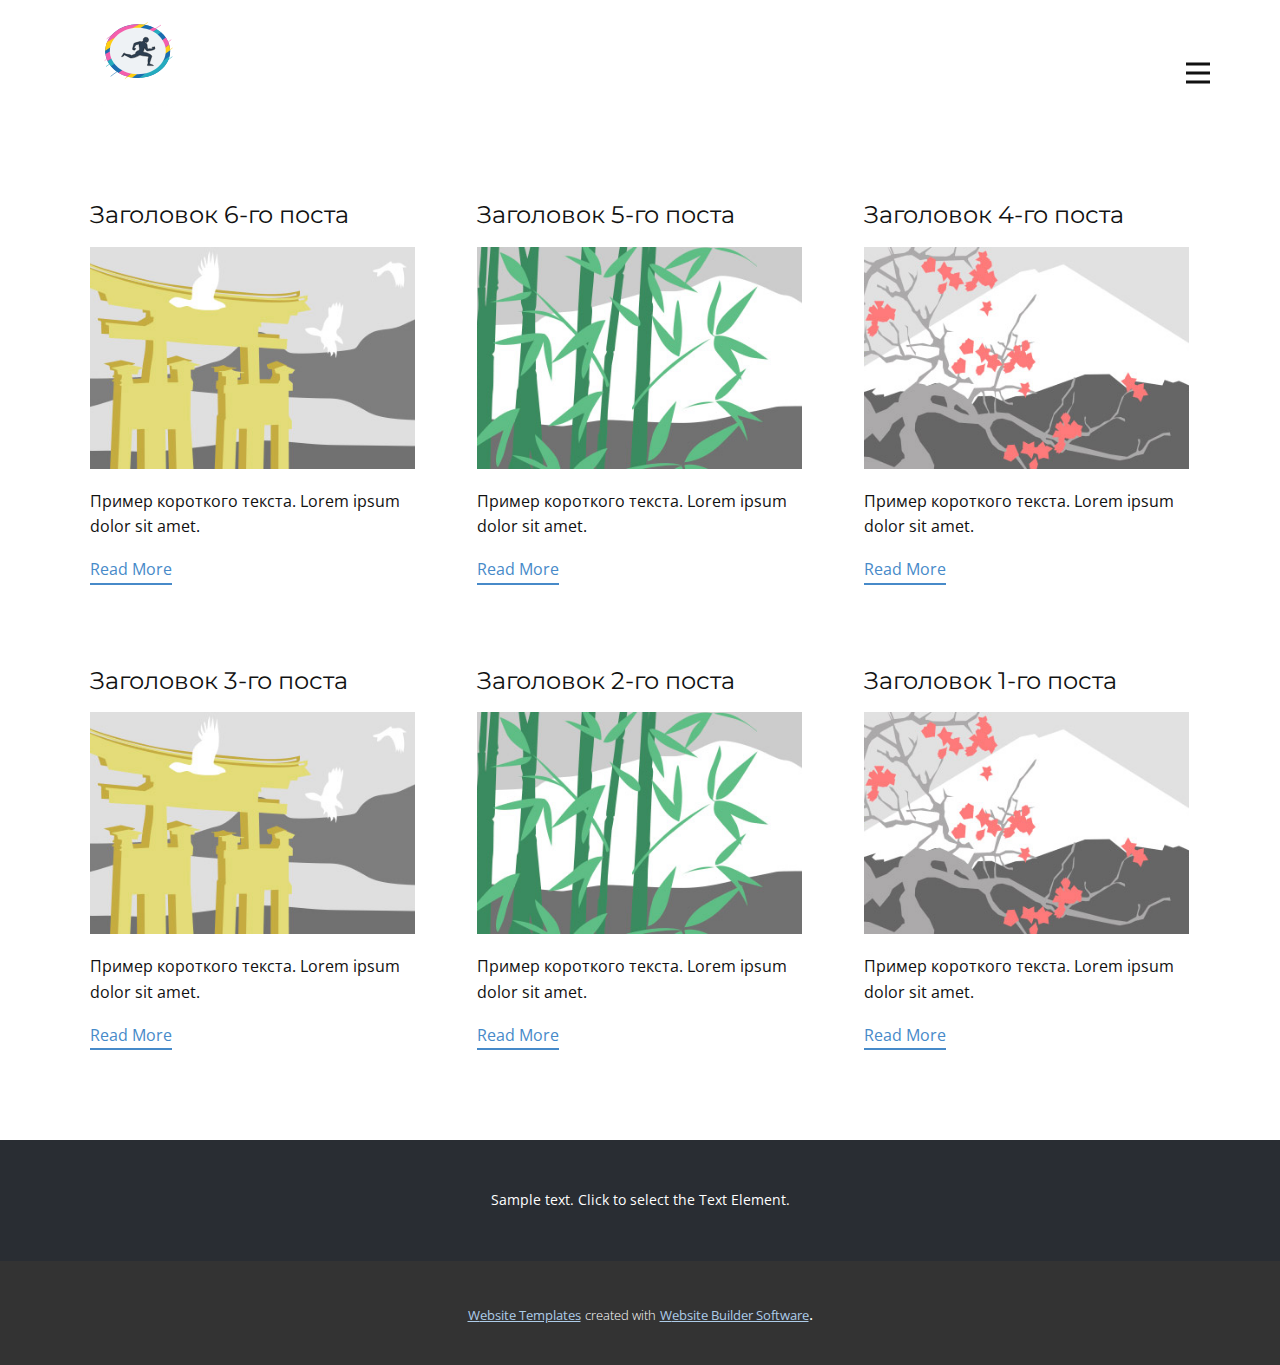
<file: blog/blog.html>
<!DOCTYPE html>
<html style="font-size: 16px;" lang="ru"><head>
    <meta name="viewport" content="width=device-width, initial-scale=1.0">
    <meta charset="utf-8">
    <meta name="keywords" content="">
    <meta name="description" content="">
    <title>Blog Template</title>
    <link rel="stylesheet" href="../nicepage.css" media="screen">
<link rel="stylesheet" href="../Blog-Template.css" media="screen">
    <script class="u-script" type="text/javascript" src="../jquery-1.9.1.min.js" defer=""></script>
    <script class="u-script" type="text/javascript" src="../nicepage.js" defer=""></script>
    <meta name="generator" content="Nicepage 5.12.8, nicepage.com">
    <link id="u-theme-google-font" rel="stylesheet" href="https://fonts.googleapis.com/css?family=Montserrat:100,100i,200,200i,300,300i,400,400i,500,500i,600,600i,700,700i,800,800i,900,900i|Open+Sans:300,300i,400,400i,500,500i,600,600i,700,700i,800,800i">
    
    
    <script type="application/ld+json">{
		"@context": "http://schema.org",
		"@type": "Organization",
		"name": "",
		"logo": "images/Component5.svg"
}</script>
    <meta name="theme-color" content="#478ac9">
  <meta data-intl-tel-input-cdn-path="intlTelInput/"></head>
  <body class="u-body u-xl-mode" data-lang="ru"><header class="u-clearfix u-header u-header" id="sec-176e"><div class="u-clearfix u-sheet u-sheet-1">
        <a href="https://nicepage.com" class="u-image u-logo u-image-1" data-image-width="183" data-image-height="114">
          <img src="../images/Component5.svg" class="u-logo-image u-logo-image-1">
        </a>
        <nav class="u-menu u-menu-hamburger u-offcanvas u-menu-1" data-responsive-from="XL">
          <div class="menu-collapse" style="font-size: 1rem; letter-spacing: 0px; font-weight: 700; text-transform: uppercase;">
            <a class="u-button-style u-custom-active-border-color u-custom-border u-custom-border-color u-custom-borders u-custom-hover-border-color u-custom-left-right-menu-spacing u-custom-padding-bottom u-custom-text-active-color u-custom-text-color u-custom-text-hover-color u-custom-top-bottom-menu-spacing u-nav-link u-text-active-palette-1-base u-text-hover-palette-2-base" href="#">
              <svg class="u-svg-link" viewBox="0 0 24 24"><use xlink:href="#menu-hamburger"></use></svg>
              <svg class="u-svg-content" version="1.1" id="menu-hamburger" viewBox="0 0 16 16" x="0px" y="0px" xmlns:xlink="http://www.w3.org/1999/xlink" xmlns="http://www.w3.org/2000/svg"><g><rect y="1" width="16" height="2"></rect><rect y="7" width="16" height="2"></rect><rect y="13" width="16" height="2"></rect>
</g></svg>
            </a>
          </div>
          <div class="u-custom-menu u-nav-container">
            <ul class="u-nav u-spacing-30 u-unstyled u-nav-1"><li class="u-nav-item"><a class="u-border-2 u-border-active-palette-1-base u-border-hover-palette-1-light-1 u-border-no-left u-border-no-right u-border-no-top u-button-style u-nav-link u-text-active-grey-90 u-text-grey-90 u-text-hover-grey-90" href="#" style="padding: 10px 0px;">Home</a>
</li></ul>
          </div>
          <div class="u-custom-menu u-nav-container-collapse">
            <div class="u-black u-container-style u-inner-container-layout u-opacity u-opacity-95 u-sidenav">
              <div class="u-inner-container-layout u-sidenav-overflow">
                <div class="u-menu-close"></div>
                <ul class="u-align-center u-nav u-popupmenu-items u-unstyled u-nav-2"><li class="u-nav-item"><a class="u-button-style u-nav-link" href="#">Home</a>
</li></ul>
              </div>
            </div>
            <div class="u-black u-menu-overlay u-opacity u-opacity-70"></div>
          </div>
        </nav>
      </div></header>
    <section class="u-clearfix u-section-1" id="sec-5662">
      <div class="u-clearfix u-sheet u-valign-middle u-sheet-1"><!--blog--><!--blog_options_json--><!--{"type":"Recent","source":"","tags":"","count":""}--><!--/blog_options_json-->
        <div class="u-blog u-expanded-width u-repeater u-repeater-1"><!--blog_post-->
          <div class="u-blog-post u-container-style u-repeater-item u-white u-repeater-item-1">
            <div class="u-container-layout u-similar-container u-valign-top u-container-layout-1"><!--blog_post_header-->
              <h4 class="u-blog-control u-text u-text-1">
                <a class="u-post-header-link" href="../blog/пост-5.html">Заголовок 6-го поста</a>
              </h4><!--/blog_post_header--><!--blog_post_image-->
              <a class="u-post-header-link" href="../blog/пост-5.html"><img alt="" class="u-blog-control u-expanded-width u-image u-image-default u-image-1" src="../images/8ad73f3c.jpeg"></a><!--/blog_post_image--><!--blog_post_content-->
              <div class="u-blog-control u-post-content u-text u-text-2 fr-view">Пример короткого текста. Lorem ipsum dolor sit amet.</div><!--/blog_post_content--><!--blog_post_readmore-->
              <a href="../blog/пост-5.html" class="u-blog-control u-border-2 u-border-palette-1-base u-btn u-btn-rectangle u-button-style u-none u-btn-1"><!--blog_post_readmore_content--><!--options_json--><!--{"content":"Read More","defaultValue":"Читать дальше"}--><!--/options_json-->Read More<!--/blog_post_readmore_content--></a><!--/blog_post_readmore-->
            </div>
          </div><div class="u-blog-post u-container-style u-repeater-item u-video-cover u-white">
            <div class="u-container-layout u-similar-container u-valign-top u-container-layout-2"><!--blog_post_header-->
              <h4 class="u-blog-control u-text u-text-3">
                <a class="u-post-header-link" href="../blog/пост-4.html">Заголовок 5-го поста</a>
              </h4><!--/blog_post_header--><!--blog_post_image-->
              <a class="u-post-header-link" href="../blog/пост-4.html"><img alt="" class="u-blog-control u-expanded-width u-image u-image-default u-image-2" src="../images/68f64b9d.jpeg"></a><!--/blog_post_image--><!--blog_post_content-->
              <div class="u-blog-control u-post-content u-text u-text-4 fr-view">Пример короткого текста. Lorem ipsum dolor sit amet.</div><!--/blog_post_content--><!--blog_post_readmore-->
              <a href="../blog/пост-4.html" class="u-blog-control u-border-2 u-border-palette-1-base u-btn u-btn-rectangle u-button-style u-none u-btn-2"><!--blog_post_readmore_content--><!--options_json--><!--{"content":"Read More","defaultValue":"Читать дальше"}--><!--/options_json-->Read More<!--/blog_post_readmore_content--></a><!--/blog_post_readmore-->
            </div>
          </div><div class="u-blog-post u-container-style u-repeater-item u-video-cover u-white">
            <div class="u-container-layout u-similar-container u-valign-top u-container-layout-3"><!--blog_post_header-->
              <h4 class="u-blog-control u-text u-text-5">
                <a class="u-post-header-link" href="../blog/пост-3.html">Заголовок 4-го поста</a>
              </h4><!--/blog_post_header--><!--blog_post_image-->
              <a class="u-post-header-link" href="../blog/пост-3.html"><img alt="" class="u-blog-control u-expanded-width u-image u-image-default u-image-3" src="../images/0fd3416c.jpeg"></a><!--/blog_post_image--><!--blog_post_content-->
              <div class="u-blog-control u-post-content u-text u-text-6 fr-view">Пример короткого текста. Lorem ipsum dolor sit amet.</div><!--/blog_post_content--><!--blog_post_readmore-->
              <a href="../blog/пост-3.html" class="u-blog-control u-border-2 u-border-palette-1-base u-btn u-btn-rectangle u-button-style u-none u-btn-3"><!--blog_post_readmore_content--><!--options_json--><!--{"content":"Read More","defaultValue":"Читать дальше"}--><!--/options_json-->Read More<!--/blog_post_readmore_content--></a><!--/blog_post_readmore-->
            </div>
          </div><div class="u-blog-post u-container-style u-repeater-item u-white u-repeater-item-1">
            <div class="u-container-layout u-similar-container u-valign-top u-container-layout-1"><!--blog_post_header-->
              <h4 class="u-blog-control u-text u-text-1">
                <a class="u-post-header-link" href="../blog/пост-2.html">Заголовок 3-го поста</a>
              </h4><!--/blog_post_header--><!--blog_post_image-->
              <a class="u-post-header-link" href="../blog/пост-2.html"><img alt="" class="u-blog-control u-expanded-width u-image u-image-default u-image-1" src="../images/8ad73f3c.jpeg"></a><!--/blog_post_image--><!--blog_post_content-->
              <div class="u-blog-control u-post-content u-text u-text-2 fr-view">Пример короткого текста. Lorem ipsum dolor sit amet.</div><!--/blog_post_content--><!--blog_post_readmore-->
              <a href="../blog/пост-2.html" class="u-blog-control u-border-2 u-border-palette-1-base u-btn u-btn-rectangle u-button-style u-none u-btn-1"><!--blog_post_readmore_content--><!--options_json--><!--{"content":"Read More","defaultValue":"Читать дальше"}--><!--/options_json-->Read More<!--/blog_post_readmore_content--></a><!--/blog_post_readmore-->
            </div>
          </div><div class="u-blog-post u-container-style u-repeater-item u-video-cover u-white">
            <div class="u-container-layout u-similar-container u-valign-top u-container-layout-2"><!--blog_post_header-->
              <h4 class="u-blog-control u-text u-text-3">
                <a class="u-post-header-link" href="../blog/пост-1.html">Заголовок 2-го поста</a>
              </h4><!--/blog_post_header--><!--blog_post_image-->
              <a class="u-post-header-link" href="../blog/пост-1.html"><img alt="" class="u-blog-control u-expanded-width u-image u-image-default u-image-2" src="../images/68f64b9d.jpeg"></a><!--/blog_post_image--><!--blog_post_content-->
              <div class="u-blog-control u-post-content u-text u-text-4 fr-view">Пример короткого текста. Lorem ipsum dolor sit amet.</div><!--/blog_post_content--><!--blog_post_readmore-->
              <a href="../blog/пост-1.html" class="u-blog-control u-border-2 u-border-palette-1-base u-btn u-btn-rectangle u-button-style u-none u-btn-2"><!--blog_post_readmore_content--><!--options_json--><!--{"content":"Read More","defaultValue":"Читать дальше"}--><!--/options_json-->Read More<!--/blog_post_readmore_content--></a><!--/blog_post_readmore-->
            </div>
          </div><div class="u-blog-post u-container-style u-repeater-item u-video-cover u-white">
            <div class="u-container-layout u-similar-container u-valign-top u-container-layout-3"><!--blog_post_header-->
              <h4 class="u-blog-control u-text u-text-5">
                <a class="u-post-header-link" href="../blog/пост.html">Заголовок 1-го поста</a>
              </h4><!--/blog_post_header--><!--blog_post_image-->
              <a class="u-post-header-link" href="../blog/пост.html"><img alt="" class="u-blog-control u-expanded-width u-image u-image-default u-image-3" src="../images/0fd3416c.jpeg"></a><!--/blog_post_image--><!--blog_post_content-->
              <div class="u-blog-control u-post-content u-text u-text-6 fr-view">Пример короткого текста. Lorem ipsum dolor sit amet.</div><!--/blog_post_content--><!--blog_post_readmore-->
              <a href="../blog/пост.html" class="u-blog-control u-border-2 u-border-palette-1-base u-btn u-btn-rectangle u-button-style u-none u-btn-3"><!--blog_post_readmore_content--><!--options_json--><!--{"content":"Read More","defaultValue":"Читать дальше"}--><!--/options_json-->Read More<!--/blog_post_readmore_content--></a><!--/blog_post_readmore-->
            </div>
          </div><!--/blog_post--><!--blog_post-->
          <!--/blog_post--><!--blog_post-->
          <!--/blog_post-->
        </div><!--/blog-->
      </div>
    </section>
    
    
    <footer class="u-align-center u-clearfix u-footer u-palette-5-dark-3 u-footer" id="sec-6a02"><div class="u-clearfix u-sheet u-sheet-1">
        <p class="u-small-text u-text u-text-variant u-text-1">Sample text. Click to select the Text Element.</p>
      </div></footer>
    <section class="u-backlink u-clearfix u-grey-80">
      <a class="u-link" href="https://nicepage.com/website-templates" target="_blank">
        <span>Website Templates</span>
      </a>
      <p class="u-text">
        <span>created with</span>
      </p>
      <a class="u-link" href="" target="_blank">
        <span>Website Builder Software</span>
      </a>. 
    </section>
  
</body></html>
</file>
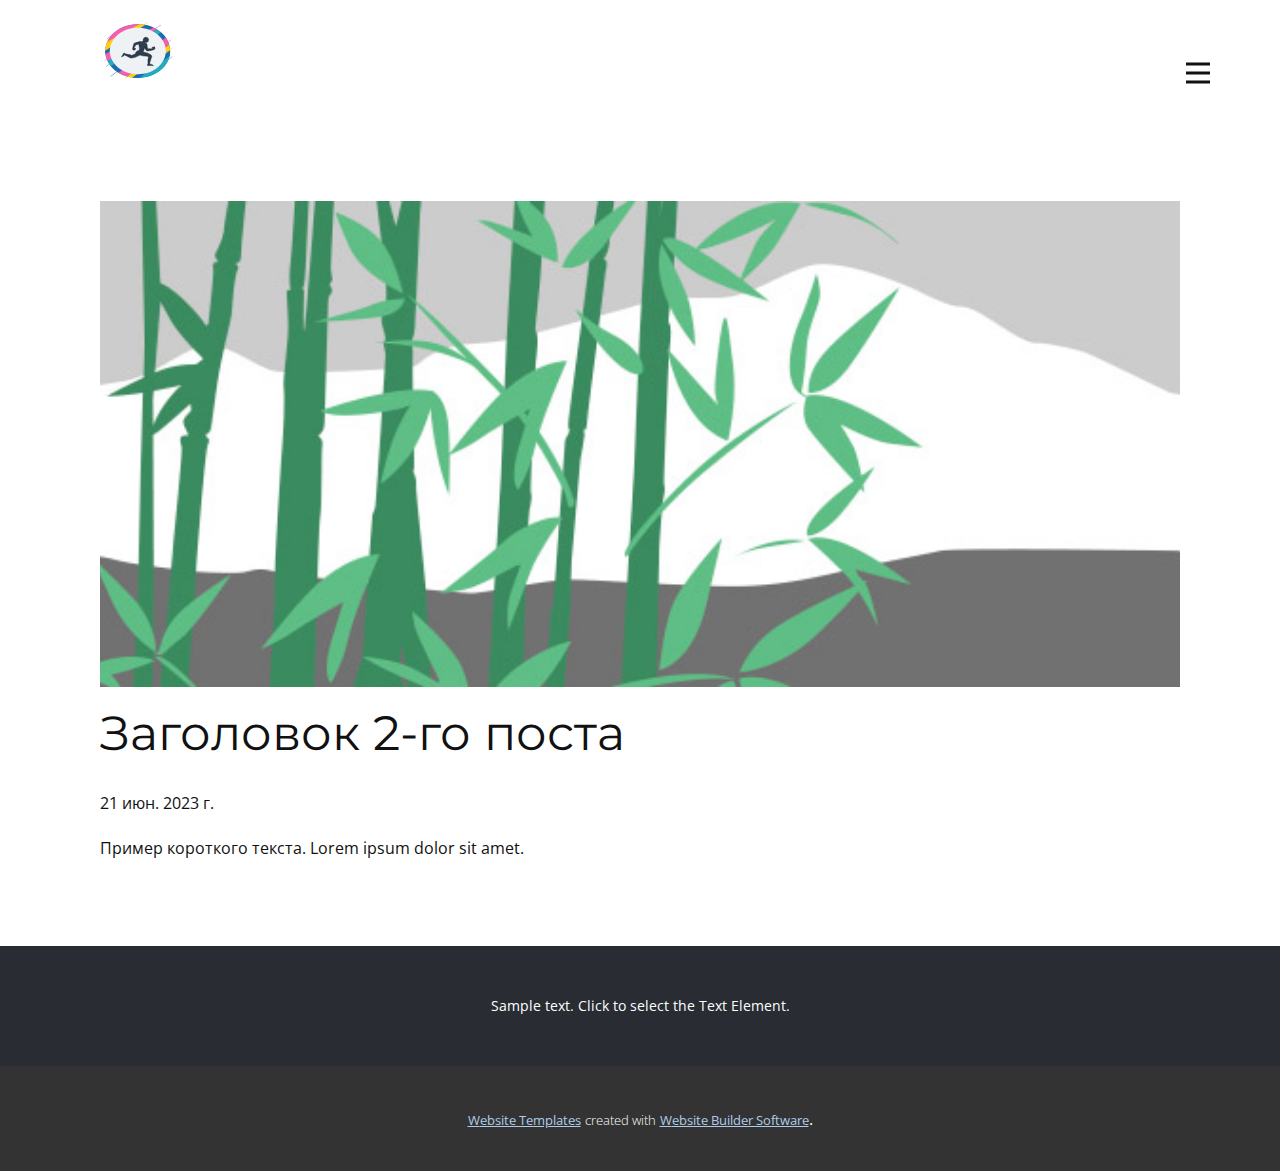
<file: blog/пост-1.html>
<!DOCTYPE html>
<html style="font-size: 16px;" lang="ru"><head>
    <meta name="viewport" content="width=device-width, initial-scale=1.0">
    <meta charset="utf-8">
    <meta name="keywords" content="Заголовок 1-го поста">
    <meta name="description" content="">
    <title>Заголовок 2-го поста</title>
    <link rel="stylesheet" href="../nicepage.css" media="screen">
<link rel="stylesheet" href="../Post-Template.css" media="screen">
    <script class="u-script" type="text/javascript" src="../jquery-1.9.1.min.js" defer=""></script>
    <script class="u-script" type="text/javascript" src="../nicepage.js" defer=""></script>
    <meta name="generator" content="Nicepage 5.12.8, nicepage.com">
    <link id="u-theme-google-font" rel="stylesheet" href="https://fonts.googleapis.com/css?family=Montserrat:100,100i,200,200i,300,300i,400,400i,500,500i,600,600i,700,700i,800,800i,900,900i|Open+Sans:300,300i,400,400i,500,500i,600,600i,700,700i,800,800i">
    
    
    <script type="application/ld+json">{
		"@context": "http://schema.org",
		"@type": "Organization",
		"name": "",
		"logo": "images/Component5.svg"
}</script>
    <meta name="theme-color" content="#478ac9">
  <meta data-intl-tel-input-cdn-path="intlTelInput/"></head>
  <body class="u-body u-xl-mode" data-lang="ru"><header class="u-clearfix u-header u-header" id="sec-176e"><div class="u-clearfix u-sheet u-sheet-1">
        <a href="https://nicepage.com" class="u-image u-logo u-image-1" data-image-width="183" data-image-height="114">
          <img src="../images/Component5.svg" class="u-logo-image u-logo-image-1">
        </a>
        <nav class="u-menu u-menu-hamburger u-offcanvas u-menu-1" data-responsive-from="XL">
          <div class="menu-collapse" style="font-size: 1rem; letter-spacing: 0px; font-weight: 700; text-transform: uppercase;">
            <a class="u-button-style u-custom-active-border-color u-custom-border u-custom-border-color u-custom-borders u-custom-hover-border-color u-custom-left-right-menu-spacing u-custom-padding-bottom u-custom-text-active-color u-custom-text-color u-custom-text-hover-color u-custom-top-bottom-menu-spacing u-nav-link u-text-active-palette-1-base u-text-hover-palette-2-base" href="#">
              <svg class="u-svg-link" viewBox="0 0 24 24"><use xlink:href="#menu-hamburger"></use></svg>
              <svg class="u-svg-content" version="1.1" id="menu-hamburger" viewBox="0 0 16 16" x="0px" y="0px" xmlns:xlink="http://www.w3.org/1999/xlink" xmlns="http://www.w3.org/2000/svg"><g><rect y="1" width="16" height="2"></rect><rect y="7" width="16" height="2"></rect><rect y="13" width="16" height="2"></rect>
</g></svg>
            </a>
          </div>
          <div class="u-custom-menu u-nav-container">
            <ul class="u-nav u-spacing-30 u-unstyled u-nav-1"><li class="u-nav-item"><a class="u-border-2 u-border-active-palette-1-base u-border-hover-palette-1-light-1 u-border-no-left u-border-no-right u-border-no-top u-button-style u-nav-link u-text-active-grey-90 u-text-grey-90 u-text-hover-grey-90" href="#" style="padding: 10px 0px;">Home</a>
</li></ul>
          </div>
          <div class="u-custom-menu u-nav-container-collapse">
            <div class="u-black u-container-style u-inner-container-layout u-opacity u-opacity-95 u-sidenav">
              <div class="u-inner-container-layout u-sidenav-overflow">
                <div class="u-menu-close"></div>
                <ul class="u-align-center u-nav u-popupmenu-items u-unstyled u-nav-2"><li class="u-nav-item"><a class="u-button-style u-nav-link" href="#">Home</a>
</li></ul>
              </div>
            </div>
            <div class="u-black u-menu-overlay u-opacity u-opacity-70"></div>
          </div>
        </nav>
      </div></header>
    <section class="u-align-center u-clearfix u-section-1" id="sec-5867">
      <div class="u-clearfix u-sheet u-valign-middle-md u-valign-middle-sm u-valign-middle-xs u-sheet-1"><!--post_details--><!--post_details_options_json--><!--{"source":""}--><!--/post_details_options_json--><!--blog_post-->
        <div class="u-container-style u-expanded-width u-post-details u-post-details-1">
          <div class="u-container-layout u-valign-middle u-container-layout-1"><!--blog_post_image-->
            <img alt="" class="u-blog-control u-expanded-width u-image u-image-default u-image-1" src="../images/68f64b9d.jpeg"><!--/blog_post_image--><!--blog_post_header-->
            <h2 class="u-blog-control u-text u-text-1">Заголовок 2-го поста</h2><!--/blog_post_header--><!--blog_post_metadata-->
            <div class="u-blog-control u-metadata u-metadata-1"><!--blog_post_metadata_date-->
              <span class="u-meta-date u-meta-icon">21 июн. 2023 г.</span><!--/blog_post_metadata_date--><!--blog_post_metadata_category-->
              <!--/blog_post_metadata_category--><!--blog_post_metadata_comments-->
              <!--/blog_post_metadata_comments-->
            </div><!--/blog_post_metadata--><!--blog_post_content-->
            <div class="u-align-justify u-blog-control u-post-content u-text u-text-2 fr-view">
  Пример короткого текста. Lorem ipsum dolor sit amet.
  </div><!--/blog_post_content-->
          </div>
        </div><!--/blog_post--><!--/post_details-->
      </div>
    </section>
    
    
    <footer class="u-align-center u-clearfix u-footer u-palette-5-dark-3 u-footer" id="sec-6a02"><div class="u-clearfix u-sheet u-sheet-1">
        <p class="u-small-text u-text u-text-variant u-text-1">Sample text. Click to select the Text Element.</p>
      </div></footer>
    <section class="u-backlink u-clearfix u-grey-80">
      <a class="u-link" href="https://nicepage.com/website-templates" target="_blank">
        <span>Website Templates</span>
      </a>
      <p class="u-text">
        <span>created with</span>
      </p>
      <a class="u-link" href="" target="_blank">
        <span>Website Builder Software</span>
      </a>. 
    </section>
  
</body></html>
</file>
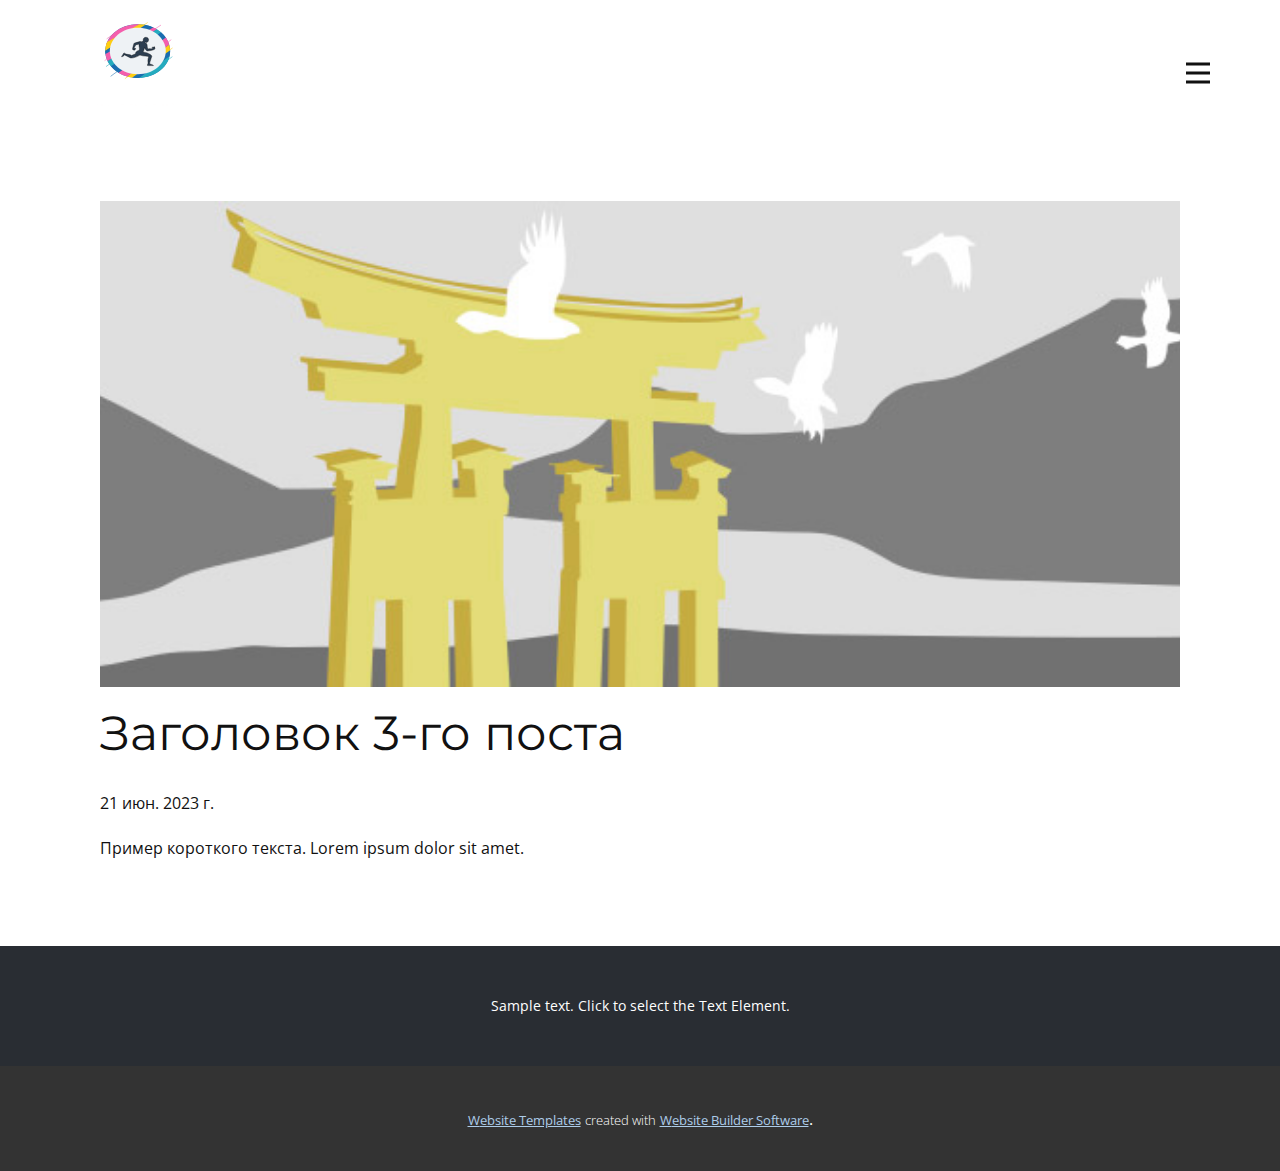
<file: blog/пост-2.html>
<!DOCTYPE html>
<html style="font-size: 16px;" lang="ru"><head>
    <meta name="viewport" content="width=device-width, initial-scale=1.0">
    <meta charset="utf-8">
    <meta name="keywords" content="Заголовок 1-го поста">
    <meta name="description" content="">
    <title>Заголовок 3-го поста</title>
    <link rel="stylesheet" href="../nicepage.css" media="screen">
<link rel="stylesheet" href="../Post-Template.css" media="screen">
    <script class="u-script" type="text/javascript" src="../jquery-1.9.1.min.js" defer=""></script>
    <script class="u-script" type="text/javascript" src="../nicepage.js" defer=""></script>
    <meta name="generator" content="Nicepage 5.12.8, nicepage.com">
    <link id="u-theme-google-font" rel="stylesheet" href="https://fonts.googleapis.com/css?family=Montserrat:100,100i,200,200i,300,300i,400,400i,500,500i,600,600i,700,700i,800,800i,900,900i|Open+Sans:300,300i,400,400i,500,500i,600,600i,700,700i,800,800i">
    
    
    <script type="application/ld+json">{
		"@context": "http://schema.org",
		"@type": "Organization",
		"name": "",
		"logo": "images/Component5.svg"
}</script>
    <meta name="theme-color" content="#478ac9">
  <meta data-intl-tel-input-cdn-path="intlTelInput/"></head>
  <body class="u-body u-xl-mode" data-lang="ru"><header class="u-clearfix u-header u-header" id="sec-176e"><div class="u-clearfix u-sheet u-sheet-1">
        <a href="https://nicepage.com" class="u-image u-logo u-image-1" data-image-width="183" data-image-height="114">
          <img src="../images/Component5.svg" class="u-logo-image u-logo-image-1">
        </a>
        <nav class="u-menu u-menu-hamburger u-offcanvas u-menu-1" data-responsive-from="XL">
          <div class="menu-collapse" style="font-size: 1rem; letter-spacing: 0px; font-weight: 700; text-transform: uppercase;">
            <a class="u-button-style u-custom-active-border-color u-custom-border u-custom-border-color u-custom-borders u-custom-hover-border-color u-custom-left-right-menu-spacing u-custom-padding-bottom u-custom-text-active-color u-custom-text-color u-custom-text-hover-color u-custom-top-bottom-menu-spacing u-nav-link u-text-active-palette-1-base u-text-hover-palette-2-base" href="#">
              <svg class="u-svg-link" viewBox="0 0 24 24"><use xlink:href="#menu-hamburger"></use></svg>
              <svg class="u-svg-content" version="1.1" id="menu-hamburger" viewBox="0 0 16 16" x="0px" y="0px" xmlns:xlink="http://www.w3.org/1999/xlink" xmlns="http://www.w3.org/2000/svg"><g><rect y="1" width="16" height="2"></rect><rect y="7" width="16" height="2"></rect><rect y="13" width="16" height="2"></rect>
</g></svg>
            </a>
          </div>
          <div class="u-custom-menu u-nav-container">
            <ul class="u-nav u-spacing-30 u-unstyled u-nav-1"><li class="u-nav-item"><a class="u-border-2 u-border-active-palette-1-base u-border-hover-palette-1-light-1 u-border-no-left u-border-no-right u-border-no-top u-button-style u-nav-link u-text-active-grey-90 u-text-grey-90 u-text-hover-grey-90" href="#" style="padding: 10px 0px;">Home</a>
</li></ul>
          </div>
          <div class="u-custom-menu u-nav-container-collapse">
            <div class="u-black u-container-style u-inner-container-layout u-opacity u-opacity-95 u-sidenav">
              <div class="u-inner-container-layout u-sidenav-overflow">
                <div class="u-menu-close"></div>
                <ul class="u-align-center u-nav u-popupmenu-items u-unstyled u-nav-2"><li class="u-nav-item"><a class="u-button-style u-nav-link" href="#">Home</a>
</li></ul>
              </div>
            </div>
            <div class="u-black u-menu-overlay u-opacity u-opacity-70"></div>
          </div>
        </nav>
      </div></header>
    <section class="u-align-center u-clearfix u-section-1" id="sec-5867">
      <div class="u-clearfix u-sheet u-valign-middle-md u-valign-middle-sm u-valign-middle-xs u-sheet-1"><!--post_details--><!--post_details_options_json--><!--{"source":""}--><!--/post_details_options_json--><!--blog_post-->
        <div class="u-container-style u-expanded-width u-post-details u-post-details-1">
          <div class="u-container-layout u-valign-middle u-container-layout-1"><!--blog_post_image-->
            <img alt="" class="u-blog-control u-expanded-width u-image u-image-default u-image-1" src="../images/8ad73f3c.jpeg"><!--/blog_post_image--><!--blog_post_header-->
            <h2 class="u-blog-control u-text u-text-1">Заголовок 3-го поста</h2><!--/blog_post_header--><!--blog_post_metadata-->
            <div class="u-blog-control u-metadata u-metadata-1"><!--blog_post_metadata_date-->
              <span class="u-meta-date u-meta-icon">21 июн. 2023 г.</span><!--/blog_post_metadata_date--><!--blog_post_metadata_category-->
              <!--/blog_post_metadata_category--><!--blog_post_metadata_comments-->
              <!--/blog_post_metadata_comments-->
            </div><!--/blog_post_metadata--><!--blog_post_content-->
            <div class="u-align-justify u-blog-control u-post-content u-text u-text-2 fr-view">
  Пример короткого текста. Lorem ipsum dolor sit amet.
  </div><!--/blog_post_content-->
          </div>
        </div><!--/blog_post--><!--/post_details-->
      </div>
    </section>
    
    
    <footer class="u-align-center u-clearfix u-footer u-palette-5-dark-3 u-footer" id="sec-6a02"><div class="u-clearfix u-sheet u-sheet-1">
        <p class="u-small-text u-text u-text-variant u-text-1">Sample text. Click to select the Text Element.</p>
      </div></footer>
    <section class="u-backlink u-clearfix u-grey-80">
      <a class="u-link" href="https://nicepage.com/website-templates" target="_blank">
        <span>Website Templates</span>
      </a>
      <p class="u-text">
        <span>created with</span>
      </p>
      <a class="u-link" href="" target="_blank">
        <span>Website Builder Software</span>
      </a>. 
    </section>
  
</body></html>
</file>
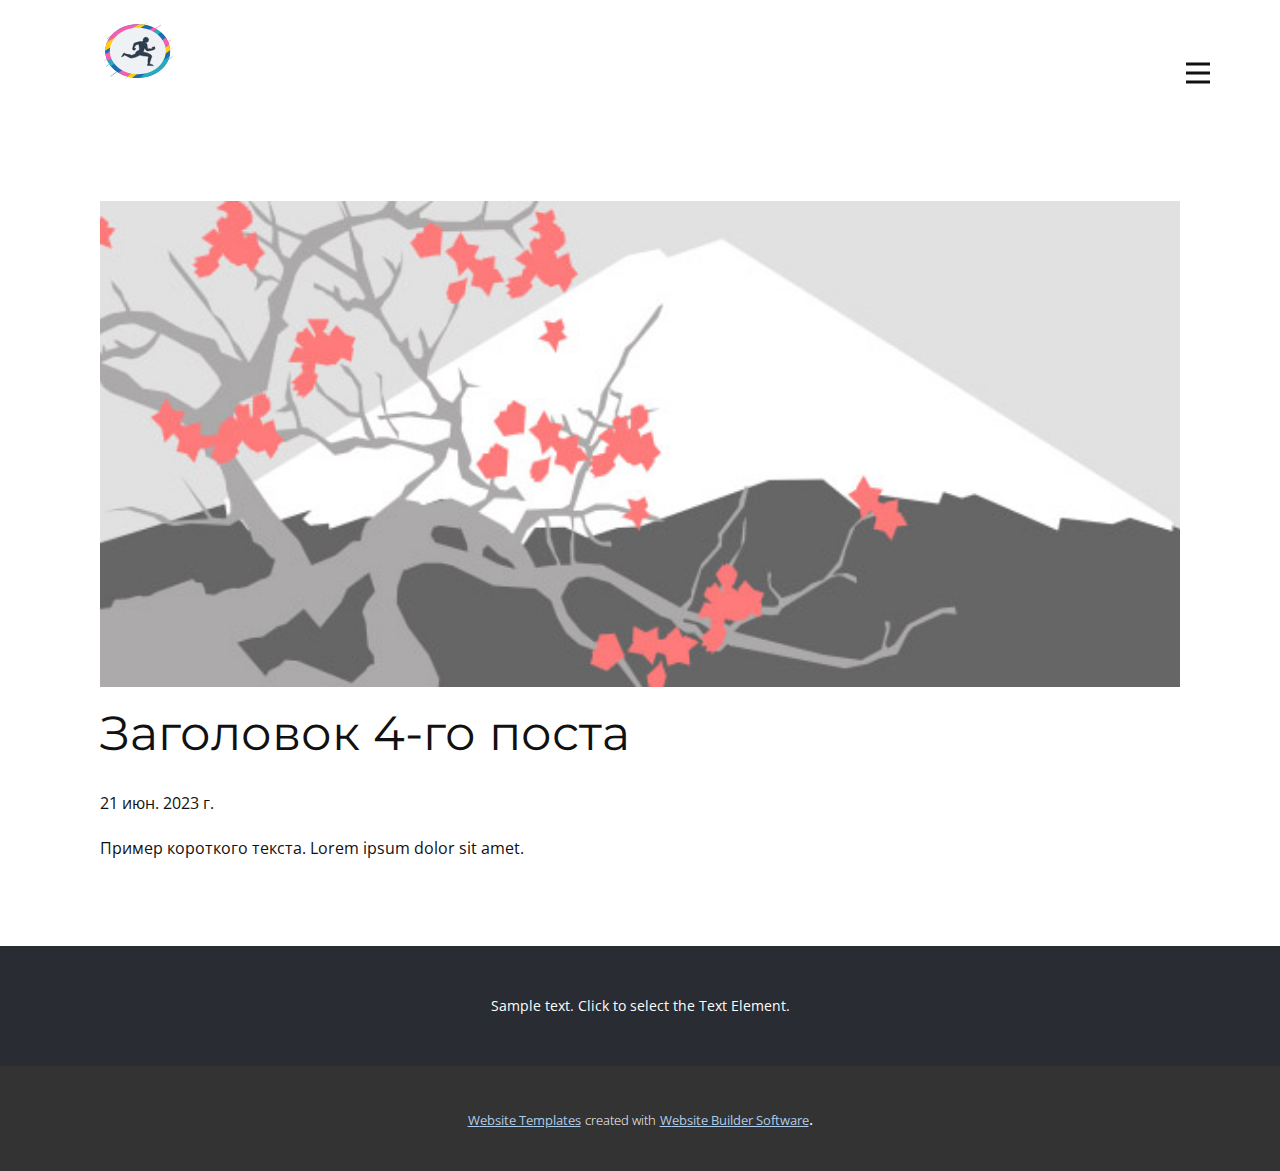
<file: blog/пост-3.html>
<!DOCTYPE html>
<html style="font-size: 16px;" lang="ru"><head>
    <meta name="viewport" content="width=device-width, initial-scale=1.0">
    <meta charset="utf-8">
    <meta name="keywords" content="Заголовок 1-го поста">
    <meta name="description" content="">
    <title>Заголовок 4-го поста</title>
    <link rel="stylesheet" href="../nicepage.css" media="screen">
<link rel="stylesheet" href="../Post-Template.css" media="screen">
    <script class="u-script" type="text/javascript" src="../jquery-1.9.1.min.js" defer=""></script>
    <script class="u-script" type="text/javascript" src="../nicepage.js" defer=""></script>
    <meta name="generator" content="Nicepage 5.12.8, nicepage.com">
    <link id="u-theme-google-font" rel="stylesheet" href="https://fonts.googleapis.com/css?family=Montserrat:100,100i,200,200i,300,300i,400,400i,500,500i,600,600i,700,700i,800,800i,900,900i|Open+Sans:300,300i,400,400i,500,500i,600,600i,700,700i,800,800i">
    
    
    <script type="application/ld+json">{
		"@context": "http://schema.org",
		"@type": "Organization",
		"name": "",
		"logo": "images/Component5.svg"
}</script>
    <meta name="theme-color" content="#478ac9">
  <meta data-intl-tel-input-cdn-path="intlTelInput/"></head>
  <body class="u-body u-xl-mode" data-lang="ru"><header class="u-clearfix u-header u-header" id="sec-176e"><div class="u-clearfix u-sheet u-sheet-1">
        <a href="https://nicepage.com" class="u-image u-logo u-image-1" data-image-width="183" data-image-height="114">
          <img src="../images/Component5.svg" class="u-logo-image u-logo-image-1">
        </a>
        <nav class="u-menu u-menu-hamburger u-offcanvas u-menu-1" data-responsive-from="XL">
          <div class="menu-collapse" style="font-size: 1rem; letter-spacing: 0px; font-weight: 700; text-transform: uppercase;">
            <a class="u-button-style u-custom-active-border-color u-custom-border u-custom-border-color u-custom-borders u-custom-hover-border-color u-custom-left-right-menu-spacing u-custom-padding-bottom u-custom-text-active-color u-custom-text-color u-custom-text-hover-color u-custom-top-bottom-menu-spacing u-nav-link u-text-active-palette-1-base u-text-hover-palette-2-base" href="#">
              <svg class="u-svg-link" viewBox="0 0 24 24"><use xlink:href="#menu-hamburger"></use></svg>
              <svg class="u-svg-content" version="1.1" id="menu-hamburger" viewBox="0 0 16 16" x="0px" y="0px" xmlns:xlink="http://www.w3.org/1999/xlink" xmlns="http://www.w3.org/2000/svg"><g><rect y="1" width="16" height="2"></rect><rect y="7" width="16" height="2"></rect><rect y="13" width="16" height="2"></rect>
</g></svg>
            </a>
          </div>
          <div class="u-custom-menu u-nav-container">
            <ul class="u-nav u-spacing-30 u-unstyled u-nav-1"><li class="u-nav-item"><a class="u-border-2 u-border-active-palette-1-base u-border-hover-palette-1-light-1 u-border-no-left u-border-no-right u-border-no-top u-button-style u-nav-link u-text-active-grey-90 u-text-grey-90 u-text-hover-grey-90" href="#" style="padding: 10px 0px;">Home</a>
</li></ul>
          </div>
          <div class="u-custom-menu u-nav-container-collapse">
            <div class="u-black u-container-style u-inner-container-layout u-opacity u-opacity-95 u-sidenav">
              <div class="u-inner-container-layout u-sidenav-overflow">
                <div class="u-menu-close"></div>
                <ul class="u-align-center u-nav u-popupmenu-items u-unstyled u-nav-2"><li class="u-nav-item"><a class="u-button-style u-nav-link" href="#">Home</a>
</li></ul>
              </div>
            </div>
            <div class="u-black u-menu-overlay u-opacity u-opacity-70"></div>
          </div>
        </nav>
      </div></header>
    <section class="u-align-center u-clearfix u-section-1" id="sec-5867">
      <div class="u-clearfix u-sheet u-valign-middle-md u-valign-middle-sm u-valign-middle-xs u-sheet-1"><!--post_details--><!--post_details_options_json--><!--{"source":""}--><!--/post_details_options_json--><!--blog_post-->
        <div class="u-container-style u-expanded-width u-post-details u-post-details-1">
          <div class="u-container-layout u-valign-middle u-container-layout-1"><!--blog_post_image-->
            <img alt="" class="u-blog-control u-expanded-width u-image u-image-default u-image-1" src="../images/0fd3416c.jpeg"><!--/blog_post_image--><!--blog_post_header-->
            <h2 class="u-blog-control u-text u-text-1">Заголовок 4-го поста</h2><!--/blog_post_header--><!--blog_post_metadata-->
            <div class="u-blog-control u-metadata u-metadata-1"><!--blog_post_metadata_date-->
              <span class="u-meta-date u-meta-icon">21 июн. 2023 г.</span><!--/blog_post_metadata_date--><!--blog_post_metadata_category-->
              <!--/blog_post_metadata_category--><!--blog_post_metadata_comments-->
              <!--/blog_post_metadata_comments-->
            </div><!--/blog_post_metadata--><!--blog_post_content-->
            <div class="u-align-justify u-blog-control u-post-content u-text u-text-2 fr-view">
  Пример короткого текста. Lorem ipsum dolor sit amet.
  </div><!--/blog_post_content-->
          </div>
        </div><!--/blog_post--><!--/post_details-->
      </div>
    </section>
    
    
    <footer class="u-align-center u-clearfix u-footer u-palette-5-dark-3 u-footer" id="sec-6a02"><div class="u-clearfix u-sheet u-sheet-1">
        <p class="u-small-text u-text u-text-variant u-text-1">Sample text. Click to select the Text Element.</p>
      </div></footer>
    <section class="u-backlink u-clearfix u-grey-80">
      <a class="u-link" href="https://nicepage.com/website-templates" target="_blank">
        <span>Website Templates</span>
      </a>
      <p class="u-text">
        <span>created with</span>
      </p>
      <a class="u-link" href="" target="_blank">
        <span>Website Builder Software</span>
      </a>. 
    </section>
  
</body></html>
</file>
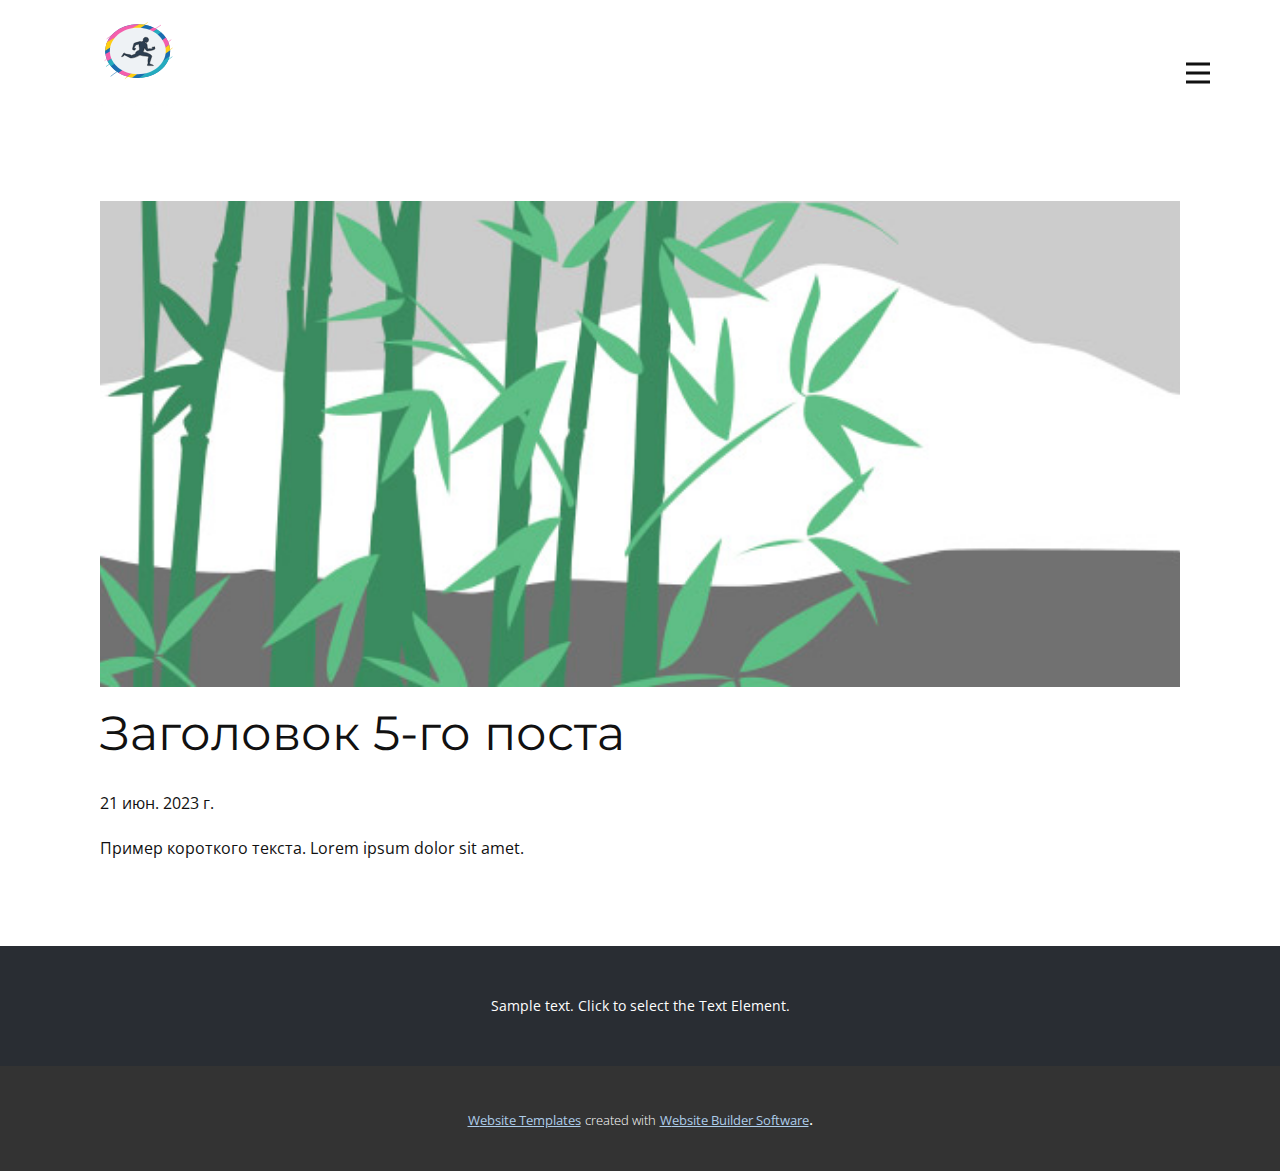
<file: blog/пост-4.html>
<!DOCTYPE html>
<html style="font-size: 16px;" lang="ru"><head>
    <meta name="viewport" content="width=device-width, initial-scale=1.0">
    <meta charset="utf-8">
    <meta name="keywords" content="Заголовок 1-го поста">
    <meta name="description" content="">
    <title>Заголовок 5-го поста</title>
    <link rel="stylesheet" href="../nicepage.css" media="screen">
<link rel="stylesheet" href="../Post-Template.css" media="screen">
    <script class="u-script" type="text/javascript" src="../jquery-1.9.1.min.js" defer=""></script>
    <script class="u-script" type="text/javascript" src="../nicepage.js" defer=""></script>
    <meta name="generator" content="Nicepage 5.12.8, nicepage.com">
    <link id="u-theme-google-font" rel="stylesheet" href="https://fonts.googleapis.com/css?family=Montserrat:100,100i,200,200i,300,300i,400,400i,500,500i,600,600i,700,700i,800,800i,900,900i|Open+Sans:300,300i,400,400i,500,500i,600,600i,700,700i,800,800i">
    
    
    <script type="application/ld+json">{
		"@context": "http://schema.org",
		"@type": "Organization",
		"name": "",
		"logo": "images/Component5.svg"
}</script>
    <meta name="theme-color" content="#478ac9">
  <meta data-intl-tel-input-cdn-path="intlTelInput/"></head>
  <body class="u-body u-xl-mode" data-lang="ru"><header class="u-clearfix u-header u-header" id="sec-176e"><div class="u-clearfix u-sheet u-sheet-1">
        <a href="https://nicepage.com" class="u-image u-logo u-image-1" data-image-width="183" data-image-height="114">
          <img src="../images/Component5.svg" class="u-logo-image u-logo-image-1">
        </a>
        <nav class="u-menu u-menu-hamburger u-offcanvas u-menu-1" data-responsive-from="XL">
          <div class="menu-collapse" style="font-size: 1rem; letter-spacing: 0px; font-weight: 700; text-transform: uppercase;">
            <a class="u-button-style u-custom-active-border-color u-custom-border u-custom-border-color u-custom-borders u-custom-hover-border-color u-custom-left-right-menu-spacing u-custom-padding-bottom u-custom-text-active-color u-custom-text-color u-custom-text-hover-color u-custom-top-bottom-menu-spacing u-nav-link u-text-active-palette-1-base u-text-hover-palette-2-base" href="#">
              <svg class="u-svg-link" viewBox="0 0 24 24"><use xlink:href="#menu-hamburger"></use></svg>
              <svg class="u-svg-content" version="1.1" id="menu-hamburger" viewBox="0 0 16 16" x="0px" y="0px" xmlns:xlink="http://www.w3.org/1999/xlink" xmlns="http://www.w3.org/2000/svg"><g><rect y="1" width="16" height="2"></rect><rect y="7" width="16" height="2"></rect><rect y="13" width="16" height="2"></rect>
</g></svg>
            </a>
          </div>
          <div class="u-custom-menu u-nav-container">
            <ul class="u-nav u-spacing-30 u-unstyled u-nav-1"><li class="u-nav-item"><a class="u-border-2 u-border-active-palette-1-base u-border-hover-palette-1-light-1 u-border-no-left u-border-no-right u-border-no-top u-button-style u-nav-link u-text-active-grey-90 u-text-grey-90 u-text-hover-grey-90" href="#" style="padding: 10px 0px;">Home</a>
</li></ul>
          </div>
          <div class="u-custom-menu u-nav-container-collapse">
            <div class="u-black u-container-style u-inner-container-layout u-opacity u-opacity-95 u-sidenav">
              <div class="u-inner-container-layout u-sidenav-overflow">
                <div class="u-menu-close"></div>
                <ul class="u-align-center u-nav u-popupmenu-items u-unstyled u-nav-2"><li class="u-nav-item"><a class="u-button-style u-nav-link" href="#">Home</a>
</li></ul>
              </div>
            </div>
            <div class="u-black u-menu-overlay u-opacity u-opacity-70"></div>
          </div>
        </nav>
      </div></header>
    <section class="u-align-center u-clearfix u-section-1" id="sec-5867">
      <div class="u-clearfix u-sheet u-valign-middle-md u-valign-middle-sm u-valign-middle-xs u-sheet-1"><!--post_details--><!--post_details_options_json--><!--{"source":""}--><!--/post_details_options_json--><!--blog_post-->
        <div class="u-container-style u-expanded-width u-post-details u-post-details-1">
          <div class="u-container-layout u-valign-middle u-container-layout-1"><!--blog_post_image-->
            <img alt="" class="u-blog-control u-expanded-width u-image u-image-default u-image-1" src="../images/68f64b9d.jpeg"><!--/blog_post_image--><!--blog_post_header-->
            <h2 class="u-blog-control u-text u-text-1">Заголовок 5-го поста</h2><!--/blog_post_header--><!--blog_post_metadata-->
            <div class="u-blog-control u-metadata u-metadata-1"><!--blog_post_metadata_date-->
              <span class="u-meta-date u-meta-icon">21 июн. 2023 г.</span><!--/blog_post_metadata_date--><!--blog_post_metadata_category-->
              <!--/blog_post_metadata_category--><!--blog_post_metadata_comments-->
              <!--/blog_post_metadata_comments-->
            </div><!--/blog_post_metadata--><!--blog_post_content-->
            <div class="u-align-justify u-blog-control u-post-content u-text u-text-2 fr-view">
  Пример короткого текста. Lorem ipsum dolor sit amet.
  </div><!--/blog_post_content-->
          </div>
        </div><!--/blog_post--><!--/post_details-->
      </div>
    </section>
    
    
    <footer class="u-align-center u-clearfix u-footer u-palette-5-dark-3 u-footer" id="sec-6a02"><div class="u-clearfix u-sheet u-sheet-1">
        <p class="u-small-text u-text u-text-variant u-text-1">Sample text. Click to select the Text Element.</p>
      </div></footer>
    <section class="u-backlink u-clearfix u-grey-80">
      <a class="u-link" href="https://nicepage.com/website-templates" target="_blank">
        <span>Website Templates</span>
      </a>
      <p class="u-text">
        <span>created with</span>
      </p>
      <a class="u-link" href="" target="_blank">
        <span>Website Builder Software</span>
      </a>. 
    </section>
  
</body></html>
</file>
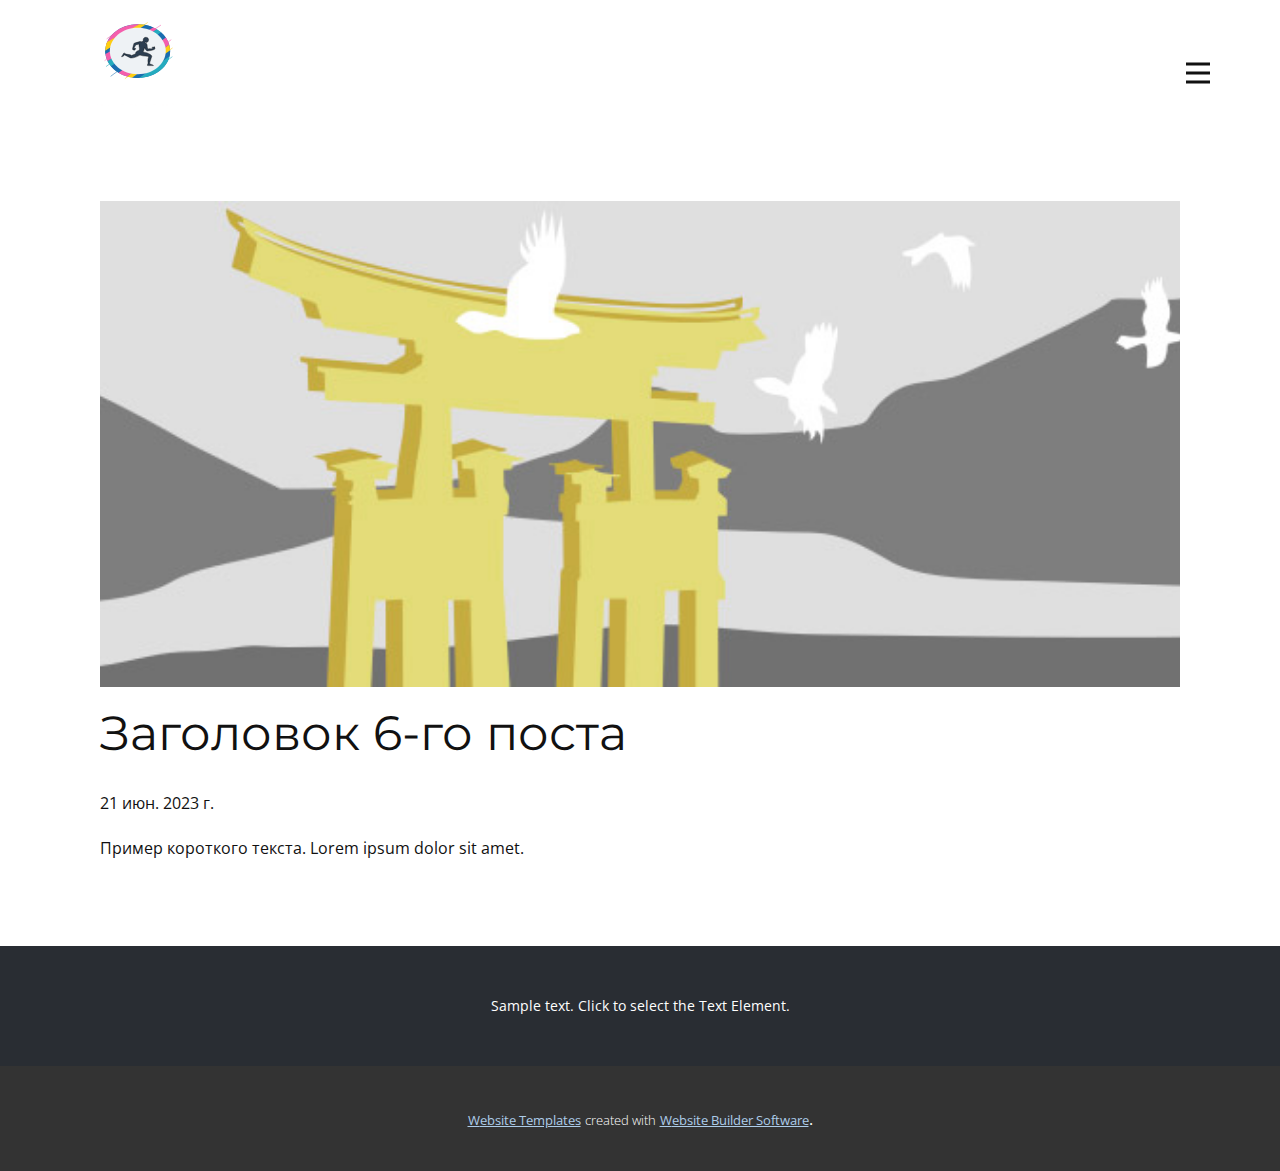
<file: blog/пост-5.html>
<!DOCTYPE html>
<html style="font-size: 16px;" lang="ru"><head>
    <meta name="viewport" content="width=device-width, initial-scale=1.0">
    <meta charset="utf-8">
    <meta name="keywords" content="Заголовок 1-го поста">
    <meta name="description" content="">
    <title>Заголовок 6-го поста</title>
    <link rel="stylesheet" href="../nicepage.css" media="screen">
<link rel="stylesheet" href="../Post-Template.css" media="screen">
    <script class="u-script" type="text/javascript" src="../jquery-1.9.1.min.js" defer=""></script>
    <script class="u-script" type="text/javascript" src="../nicepage.js" defer=""></script>
    <meta name="generator" content="Nicepage 5.12.8, nicepage.com">
    <link id="u-theme-google-font" rel="stylesheet" href="https://fonts.googleapis.com/css?family=Montserrat:100,100i,200,200i,300,300i,400,400i,500,500i,600,600i,700,700i,800,800i,900,900i|Open+Sans:300,300i,400,400i,500,500i,600,600i,700,700i,800,800i">
    
    
    <script type="application/ld+json">{
		"@context": "http://schema.org",
		"@type": "Organization",
		"name": "",
		"logo": "images/Component5.svg"
}</script>
    <meta name="theme-color" content="#478ac9">
  <meta data-intl-tel-input-cdn-path="intlTelInput/"></head>
  <body class="u-body u-xl-mode" data-lang="ru"><header class="u-clearfix u-header u-header" id="sec-176e"><div class="u-clearfix u-sheet u-sheet-1">
        <a href="https://nicepage.com" class="u-image u-logo u-image-1" data-image-width="183" data-image-height="114">
          <img src="../images/Component5.svg" class="u-logo-image u-logo-image-1">
        </a>
        <nav class="u-menu u-menu-hamburger u-offcanvas u-menu-1" data-responsive-from="XL">
          <div class="menu-collapse" style="font-size: 1rem; letter-spacing: 0px; font-weight: 700; text-transform: uppercase;">
            <a class="u-button-style u-custom-active-border-color u-custom-border u-custom-border-color u-custom-borders u-custom-hover-border-color u-custom-left-right-menu-spacing u-custom-padding-bottom u-custom-text-active-color u-custom-text-color u-custom-text-hover-color u-custom-top-bottom-menu-spacing u-nav-link u-text-active-palette-1-base u-text-hover-palette-2-base" href="#">
              <svg class="u-svg-link" viewBox="0 0 24 24"><use xlink:href="#menu-hamburger"></use></svg>
              <svg class="u-svg-content" version="1.1" id="menu-hamburger" viewBox="0 0 16 16" x="0px" y="0px" xmlns:xlink="http://www.w3.org/1999/xlink" xmlns="http://www.w3.org/2000/svg"><g><rect y="1" width="16" height="2"></rect><rect y="7" width="16" height="2"></rect><rect y="13" width="16" height="2"></rect>
</g></svg>
            </a>
          </div>
          <div class="u-custom-menu u-nav-container">
            <ul class="u-nav u-spacing-30 u-unstyled u-nav-1"><li class="u-nav-item"><a class="u-border-2 u-border-active-palette-1-base u-border-hover-palette-1-light-1 u-border-no-left u-border-no-right u-border-no-top u-button-style u-nav-link u-text-active-grey-90 u-text-grey-90 u-text-hover-grey-90" href="#" style="padding: 10px 0px;">Home</a>
</li></ul>
          </div>
          <div class="u-custom-menu u-nav-container-collapse">
            <div class="u-black u-container-style u-inner-container-layout u-opacity u-opacity-95 u-sidenav">
              <div class="u-inner-container-layout u-sidenav-overflow">
                <div class="u-menu-close"></div>
                <ul class="u-align-center u-nav u-popupmenu-items u-unstyled u-nav-2"><li class="u-nav-item"><a class="u-button-style u-nav-link" href="#">Home</a>
</li></ul>
              </div>
            </div>
            <div class="u-black u-menu-overlay u-opacity u-opacity-70"></div>
          </div>
        </nav>
      </div></header>
    <section class="u-align-center u-clearfix u-section-1" id="sec-5867">
      <div class="u-clearfix u-sheet u-valign-middle-md u-valign-middle-sm u-valign-middle-xs u-sheet-1"><!--post_details--><!--post_details_options_json--><!--{"source":""}--><!--/post_details_options_json--><!--blog_post-->
        <div class="u-container-style u-expanded-width u-post-details u-post-details-1">
          <div class="u-container-layout u-valign-middle u-container-layout-1"><!--blog_post_image-->
            <img alt="" class="u-blog-control u-expanded-width u-image u-image-default u-image-1" src="../images/8ad73f3c.jpeg"><!--/blog_post_image--><!--blog_post_header-->
            <h2 class="u-blog-control u-text u-text-1">Заголовок 6-го поста</h2><!--/blog_post_header--><!--blog_post_metadata-->
            <div class="u-blog-control u-metadata u-metadata-1"><!--blog_post_metadata_date-->
              <span class="u-meta-date u-meta-icon">21 июн. 2023 г.</span><!--/blog_post_metadata_date--><!--blog_post_metadata_category-->
              <!--/blog_post_metadata_category--><!--blog_post_metadata_comments-->
              <!--/blog_post_metadata_comments-->
            </div><!--/blog_post_metadata--><!--blog_post_content-->
            <div class="u-align-justify u-blog-control u-post-content u-text u-text-2 fr-view">
  Пример короткого текста. Lorem ipsum dolor sit amet.
  </div><!--/blog_post_content-->
          </div>
        </div><!--/blog_post--><!--/post_details-->
      </div>
    </section>
    
    
    <footer class="u-align-center u-clearfix u-footer u-palette-5-dark-3 u-footer" id="sec-6a02"><div class="u-clearfix u-sheet u-sheet-1">
        <p class="u-small-text u-text u-text-variant u-text-1">Sample text. Click to select the Text Element.</p>
      </div></footer>
    <section class="u-backlink u-clearfix u-grey-80">
      <a class="u-link" href="https://nicepage.com/website-templates" target="_blank">
        <span>Website Templates</span>
      </a>
      <p class="u-text">
        <span>created with</span>
      </p>
      <a class="u-link" href="" target="_blank">
        <span>Website Builder Software</span>
      </a>. 
    </section>
  
</body></html>
</file>
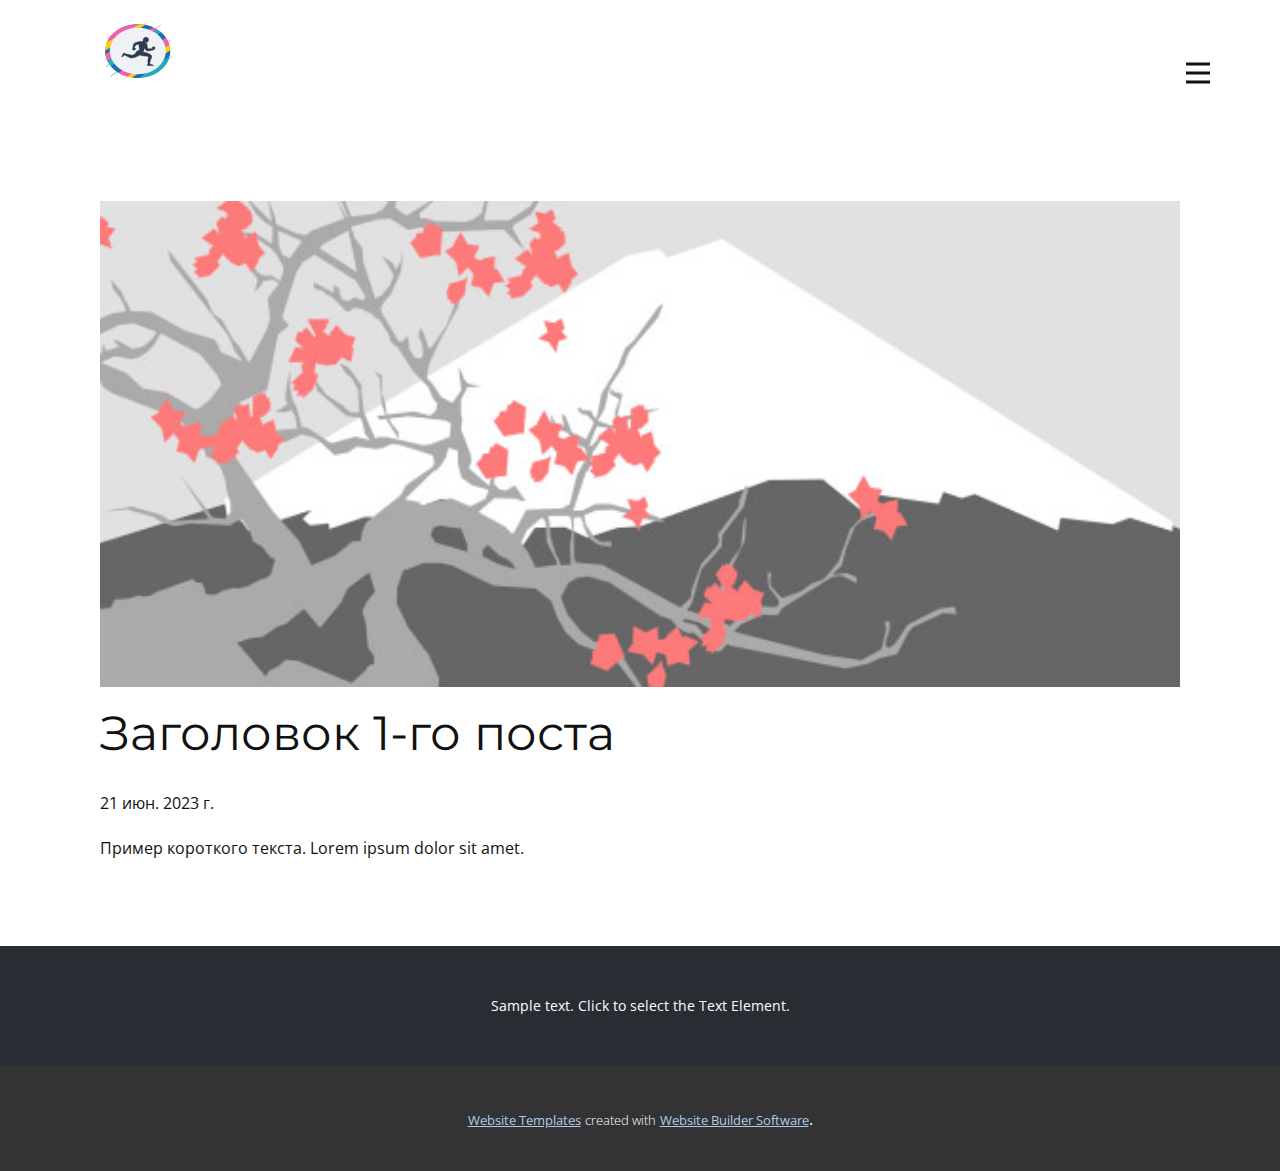
<file: blog/пост.html>
<!DOCTYPE html>
<html style="font-size: 16px;" lang="ru"><head>
    <meta name="viewport" content="width=device-width, initial-scale=1.0">
    <meta charset="utf-8">
    <meta name="keywords" content="Заголовок 1-го поста">
    <meta name="description" content="">
    <title>Заголовок 1-го поста</title>
    <link rel="stylesheet" href="../nicepage.css" media="screen">
<link rel="stylesheet" href="../Post-Template.css" media="screen">
    <script class="u-script" type="text/javascript" src="../jquery-1.9.1.min.js" defer=""></script>
    <script class="u-script" type="text/javascript" src="../nicepage.js" defer=""></script>
    <meta name="generator" content="Nicepage 5.12.8, nicepage.com">
    <link id="u-theme-google-font" rel="stylesheet" href="https://fonts.googleapis.com/css?family=Montserrat:100,100i,200,200i,300,300i,400,400i,500,500i,600,600i,700,700i,800,800i,900,900i|Open+Sans:300,300i,400,400i,500,500i,600,600i,700,700i,800,800i">
    
    
    <script type="application/ld+json">{
		"@context": "http://schema.org",
		"@type": "Organization",
		"name": "",
		"logo": "images/Component5.svg"
}</script>
    <meta name="theme-color" content="#478ac9">
  <meta data-intl-tel-input-cdn-path="intlTelInput/"></head>
  <body class="u-body u-xl-mode" data-lang="ru"><header class="u-clearfix u-header u-header" id="sec-176e"><div class="u-clearfix u-sheet u-sheet-1">
        <a href="https://nicepage.com" class="u-image u-logo u-image-1" data-image-width="183" data-image-height="114">
          <img src="../images/Component5.svg" class="u-logo-image u-logo-image-1">
        </a>
        <nav class="u-menu u-menu-hamburger u-offcanvas u-menu-1" data-responsive-from="XL">
          <div class="menu-collapse" style="font-size: 1rem; letter-spacing: 0px; font-weight: 700; text-transform: uppercase;">
            <a class="u-button-style u-custom-active-border-color u-custom-border u-custom-border-color u-custom-borders u-custom-hover-border-color u-custom-left-right-menu-spacing u-custom-padding-bottom u-custom-text-active-color u-custom-text-color u-custom-text-hover-color u-custom-top-bottom-menu-spacing u-nav-link u-text-active-palette-1-base u-text-hover-palette-2-base" href="#">
              <svg class="u-svg-link" viewBox="0 0 24 24"><use xlink:href="#menu-hamburger"></use></svg>
              <svg class="u-svg-content" version="1.1" id="menu-hamburger" viewBox="0 0 16 16" x="0px" y="0px" xmlns:xlink="http://www.w3.org/1999/xlink" xmlns="http://www.w3.org/2000/svg"><g><rect y="1" width="16" height="2"></rect><rect y="7" width="16" height="2"></rect><rect y="13" width="16" height="2"></rect>
</g></svg>
            </a>
          </div>
          <div class="u-custom-menu u-nav-container">
            <ul class="u-nav u-spacing-30 u-unstyled u-nav-1"><li class="u-nav-item"><a class="u-border-2 u-border-active-palette-1-base u-border-hover-palette-1-light-1 u-border-no-left u-border-no-right u-border-no-top u-button-style u-nav-link u-text-active-grey-90 u-text-grey-90 u-text-hover-grey-90" href="#" style="padding: 10px 0px;">Home</a>
</li></ul>
          </div>
          <div class="u-custom-menu u-nav-container-collapse">
            <div class="u-black u-container-style u-inner-container-layout u-opacity u-opacity-95 u-sidenav">
              <div class="u-inner-container-layout u-sidenav-overflow">
                <div class="u-menu-close"></div>
                <ul class="u-align-center u-nav u-popupmenu-items u-unstyled u-nav-2"><li class="u-nav-item"><a class="u-button-style u-nav-link" href="#">Home</a>
</li></ul>
              </div>
            </div>
            <div class="u-black u-menu-overlay u-opacity u-opacity-70"></div>
          </div>
        </nav>
      </div></header>
    <section class="u-align-center u-clearfix u-section-1" id="sec-5867">
      <div class="u-clearfix u-sheet u-valign-middle-md u-valign-middle-sm u-valign-middle-xs u-sheet-1"><!--post_details--><!--post_details_options_json--><!--{"source":""}--><!--/post_details_options_json--><!--blog_post-->
        <div class="u-container-style u-expanded-width u-post-details u-post-details-1">
          <div class="u-container-layout u-valign-middle u-container-layout-1"><!--blog_post_image-->
            <img alt="" class="u-blog-control u-expanded-width u-image u-image-default u-image-1" src="../images/0fd3416c.jpeg"><!--/blog_post_image--><!--blog_post_header-->
            <h2 class="u-blog-control u-text u-text-1">Заголовок 1-го поста</h2><!--/blog_post_header--><!--blog_post_metadata-->
            <div class="u-blog-control u-metadata u-metadata-1"><!--blog_post_metadata_date-->
              <span class="u-meta-date u-meta-icon">21 июн. 2023 г.</span><!--/blog_post_metadata_date--><!--blog_post_metadata_category-->
              <!--/blog_post_metadata_category--><!--blog_post_metadata_comments-->
              <!--/blog_post_metadata_comments-->
            </div><!--/blog_post_metadata--><!--blog_post_content-->
            <div class="u-align-justify u-blog-control u-post-content u-text u-text-2 fr-view">
  Пример короткого текста. Lorem ipsum dolor sit amet.
  </div><!--/blog_post_content-->
          </div>
        </div><!--/blog_post--><!--/post_details-->
      </div>
    </section>
    
    
    <footer class="u-align-center u-clearfix u-footer u-palette-5-dark-3 u-footer" id="sec-6a02"><div class="u-clearfix u-sheet u-sheet-1">
        <p class="u-small-text u-text u-text-variant u-text-1">Sample text. Click to select the Text Element.</p>
      </div></footer>
    <section class="u-backlink u-clearfix u-grey-80">
      <a class="u-link" href="https://nicepage.com/website-templates" target="_blank">
        <span>Website Templates</span>
      </a>
      <p class="u-text">
        <span>created with</span>
      </p>
      <a class="u-link" href="" target="_blank">
        <span>Website Builder Software</span>
      </a>. 
    </section>
  
</body></html>
</file>
